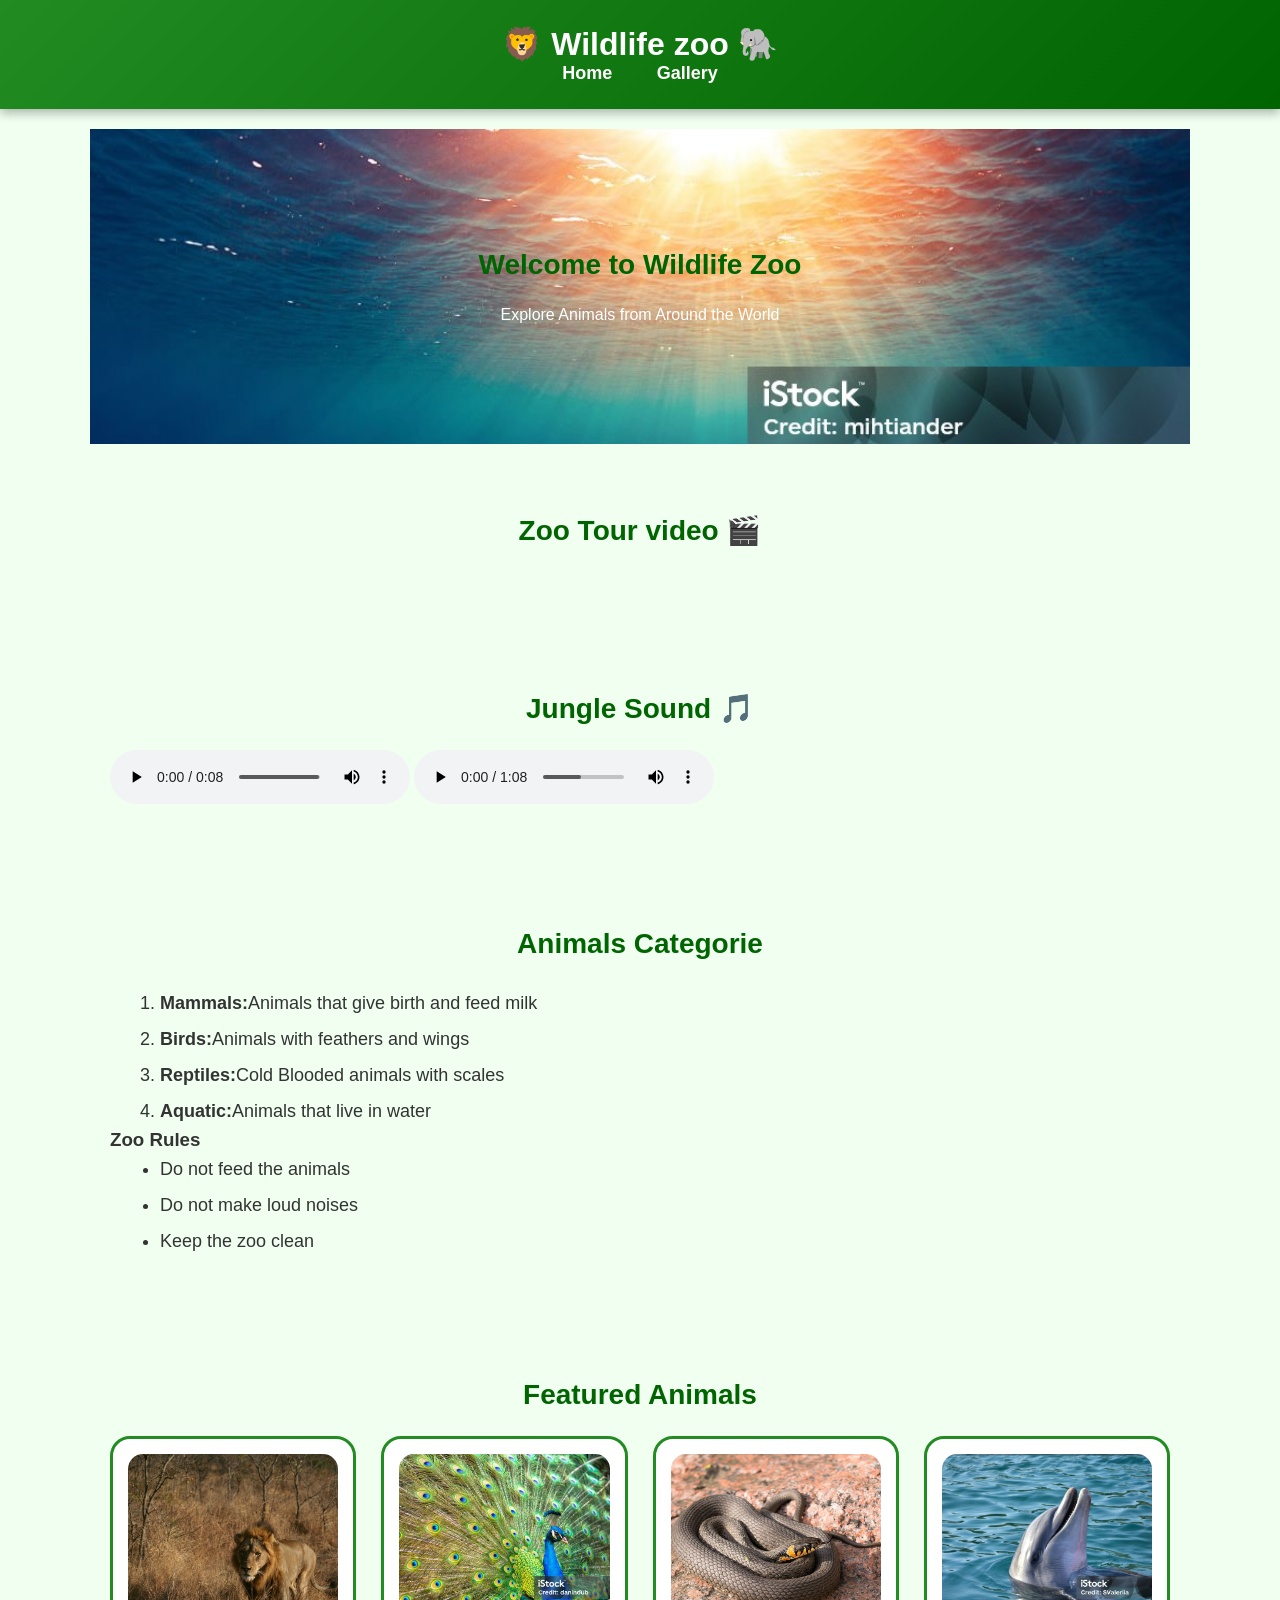
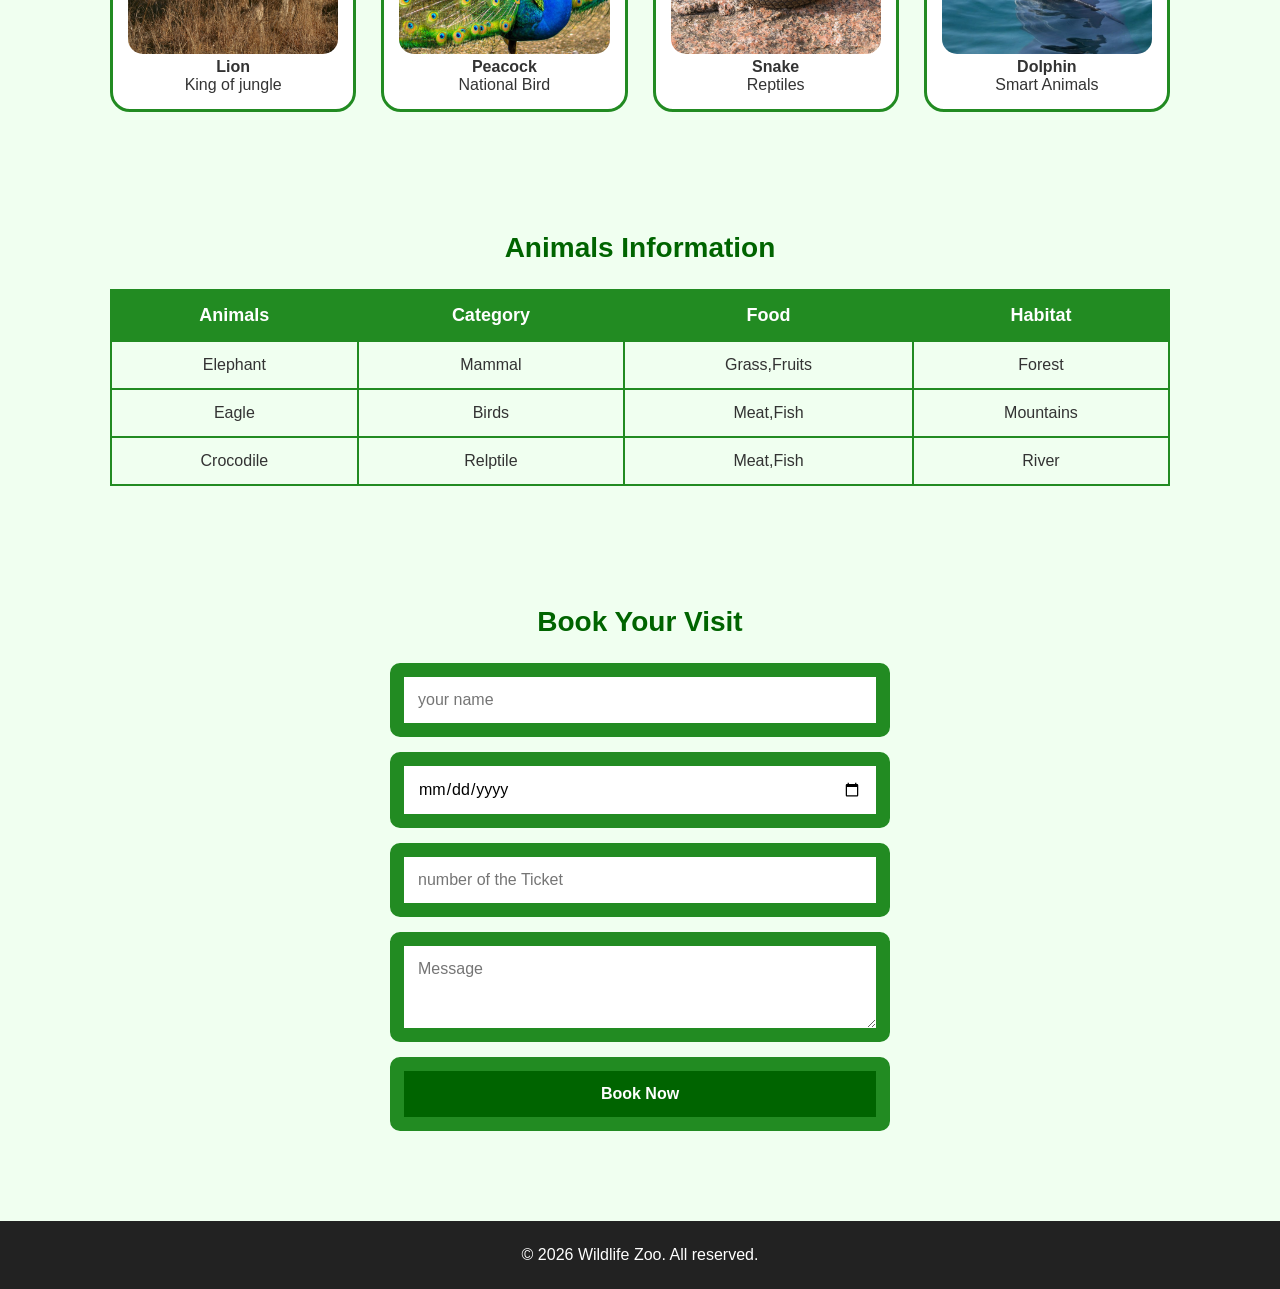
<file: zoo/index.html>
<!DOCTYPE html>
<html lang="en">

<head>
    <meta charset="UTF-8">
    <meta name="viewport" content="width=device-width, initial-scale=1.0">
    <title>Wildlife Zoo</title>
    <link rel="stylesheet" href="style.css">
</head>

<body>
    <header>
        <h1>🦁 Wildlife zoo 🐘</h1>
        <nav>
            <a href="index.html">Home</a>
            <a href="Animal.html">Gallery</a>
        </nav>
    </header>
    <section class="hero">
        <h2>Welcome to Wildlife Zoo</h2>
        <p>Explore Animals from Around the World</p>
    </section>
    <section class="video-section">
        <h2>Zoo Tour video 🎬</h2>
        
    </section>
    <section class="audio-section">
        <h2>Jungle Sound 🎵</h2>
        <audio controls loop src="freesounds123-elephant-sound-579123.mp3"></audio>
        <audio controls loop src="paulyudin-real-estate-real-estate-music-573983.mp3"></audio>
    </section>
    <section class="categories">
        <h2>Animals Categorie</h2>
        <ol>
            <li><b>Mammals:</b>Animals that give birth and feed milk</li>
            <li><b>Birds:</b>Animals with feathers and wings</li>
            <li><b>Reptiles:</b>Cold Blooded animals with scales </li>
            <li><b>Aquatic:</b>Animals that live in water</li>
        </ol>
        <h3>Zoo Rules</h3>
        <ul>
            <li>Do not feed the animals </li>
            <li>Do not make loud noises</li>
            <li>Keep the zoo clean</li>
        </ul>
    </section>
    <section class="grid-section">
        <h2>Featured Animals </h2>
        <div class="animal-grid">
            <div class="card memals">
                <img src="lion.jpg" alt="">
                <h4>Lion</h4>
                <p>King of jungle</p>
            </div>
            <div class="card birds">
                <img src="peacock.jpg" alt="">
                <h4>Peacock</h4>
                <p>National Bird</p>
            </div>
            <div class="card reptilesl ">
                <img src="snack.jpg" alt="">
                <h4>Snake</h4>
                <p>Reptiles</p>
            </div>
            <div class="card aquatic">
                <img src="dolphin.jpg" alt="">
                <h4>Dolphin</h4>
                <p>Smart Animals</p>
       
            </div>
        </div>
    </section>

    <section class="table-section">
        <h2>Animals Information</h2>
        <table>
            <tr>
                <th>Animals</th>
                <th>Category</th>
                <th>Food</th>
                <th>Habitat</th>
            </tr>
            <tr>
                <td>Elephant</td>
                <td>Mammal</td>
                <td>Grass,Fruits</td>
                <td>Forest</td>
            </tr>
            <tr>
                <td>Eagle</td>
                <td>Birds</td>
                <td>Meat,Fish </td>
                <td>Mountains</td>
            </tr>
            <tr>
                <td>Crocodile</td>
                <td>Relptile</td>
                <td>Meat,Fish</td>
                <td>River</td>
            </tr>
        </table>
    </section>
    <section class="contact">
        <h2>Book Your Visit</h2>
        <form>
            <input type="text" placeholder="your name" required>
            <input type="date" required>
            <input type="number" placeholder="number of the Ticket" required>
            <textarea placeholder="Message" rows="3"></textarea>
            <button type="submit">Book Now</button>
        </form>
    </section>
    <footer>
        <p>&copy; 2026 Wildlife Zoo. All reserved.</p>
    </footer>
</body>

</html>
</file>
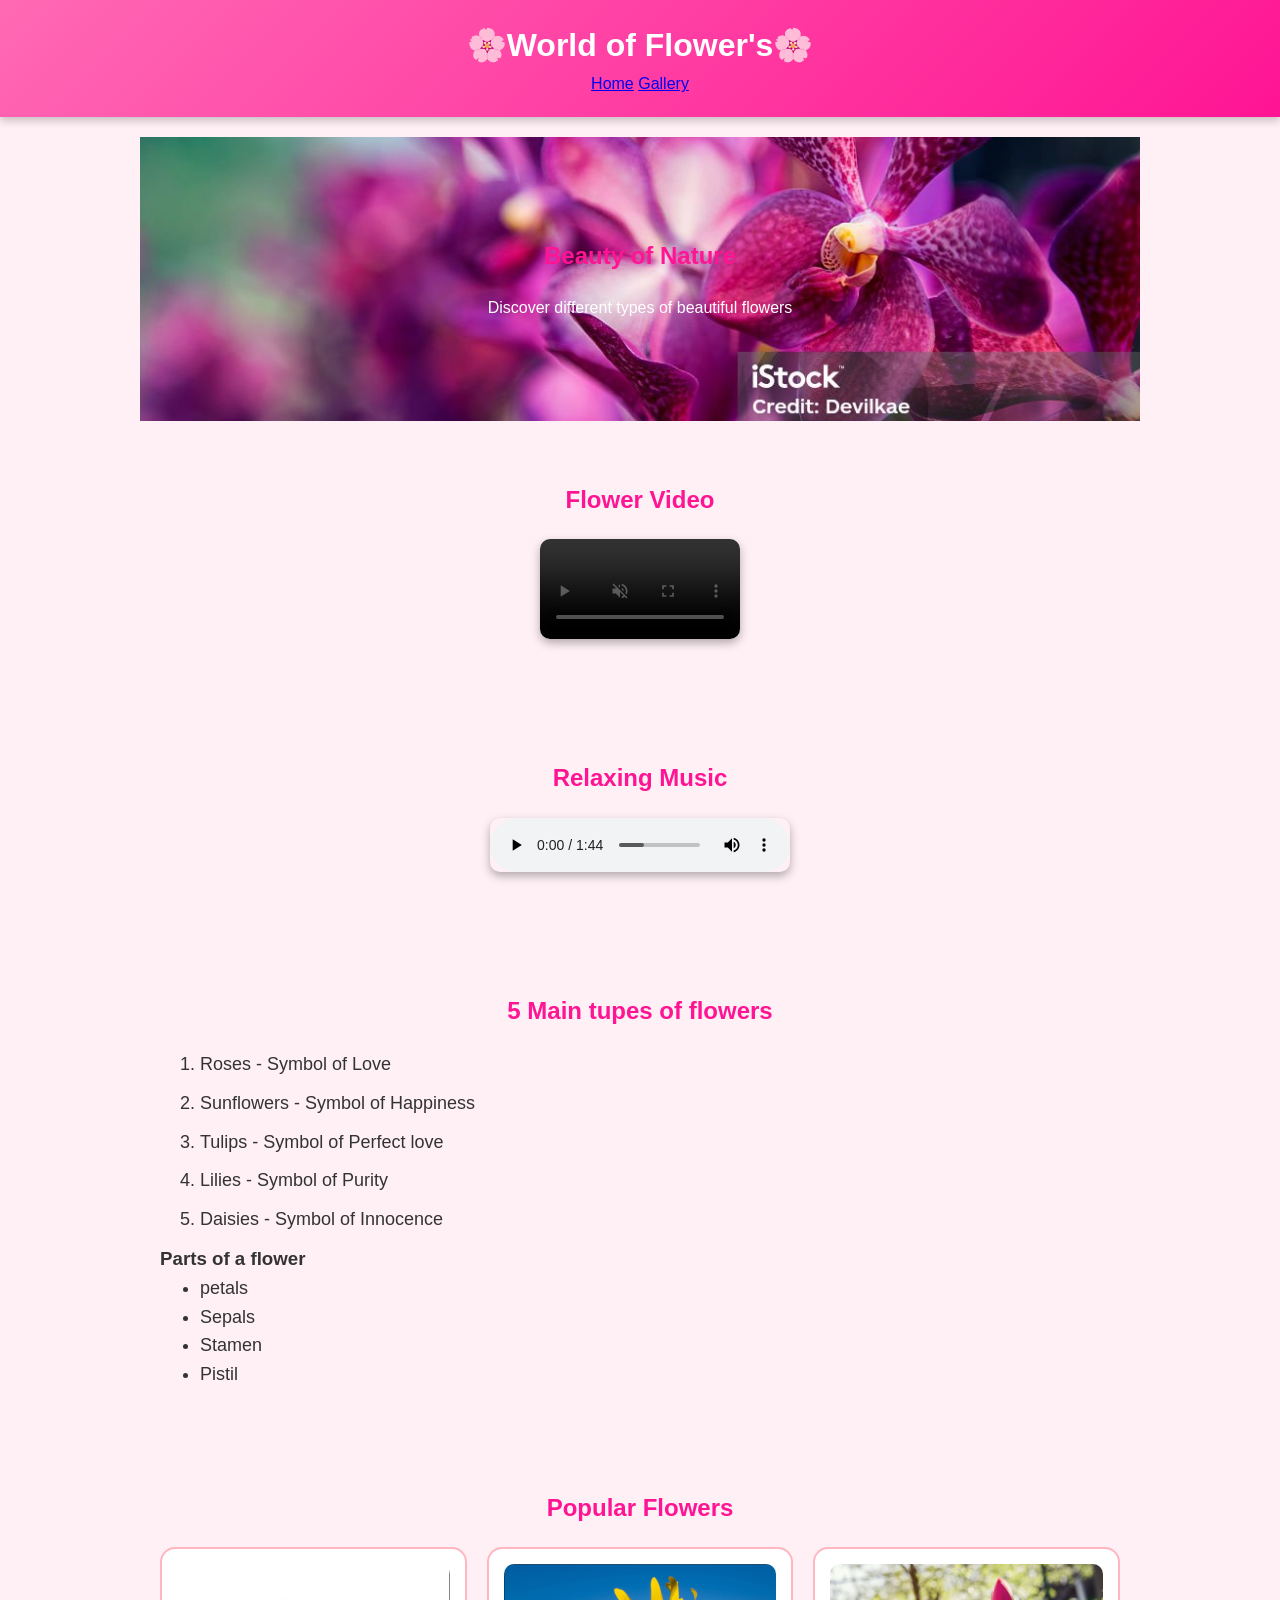
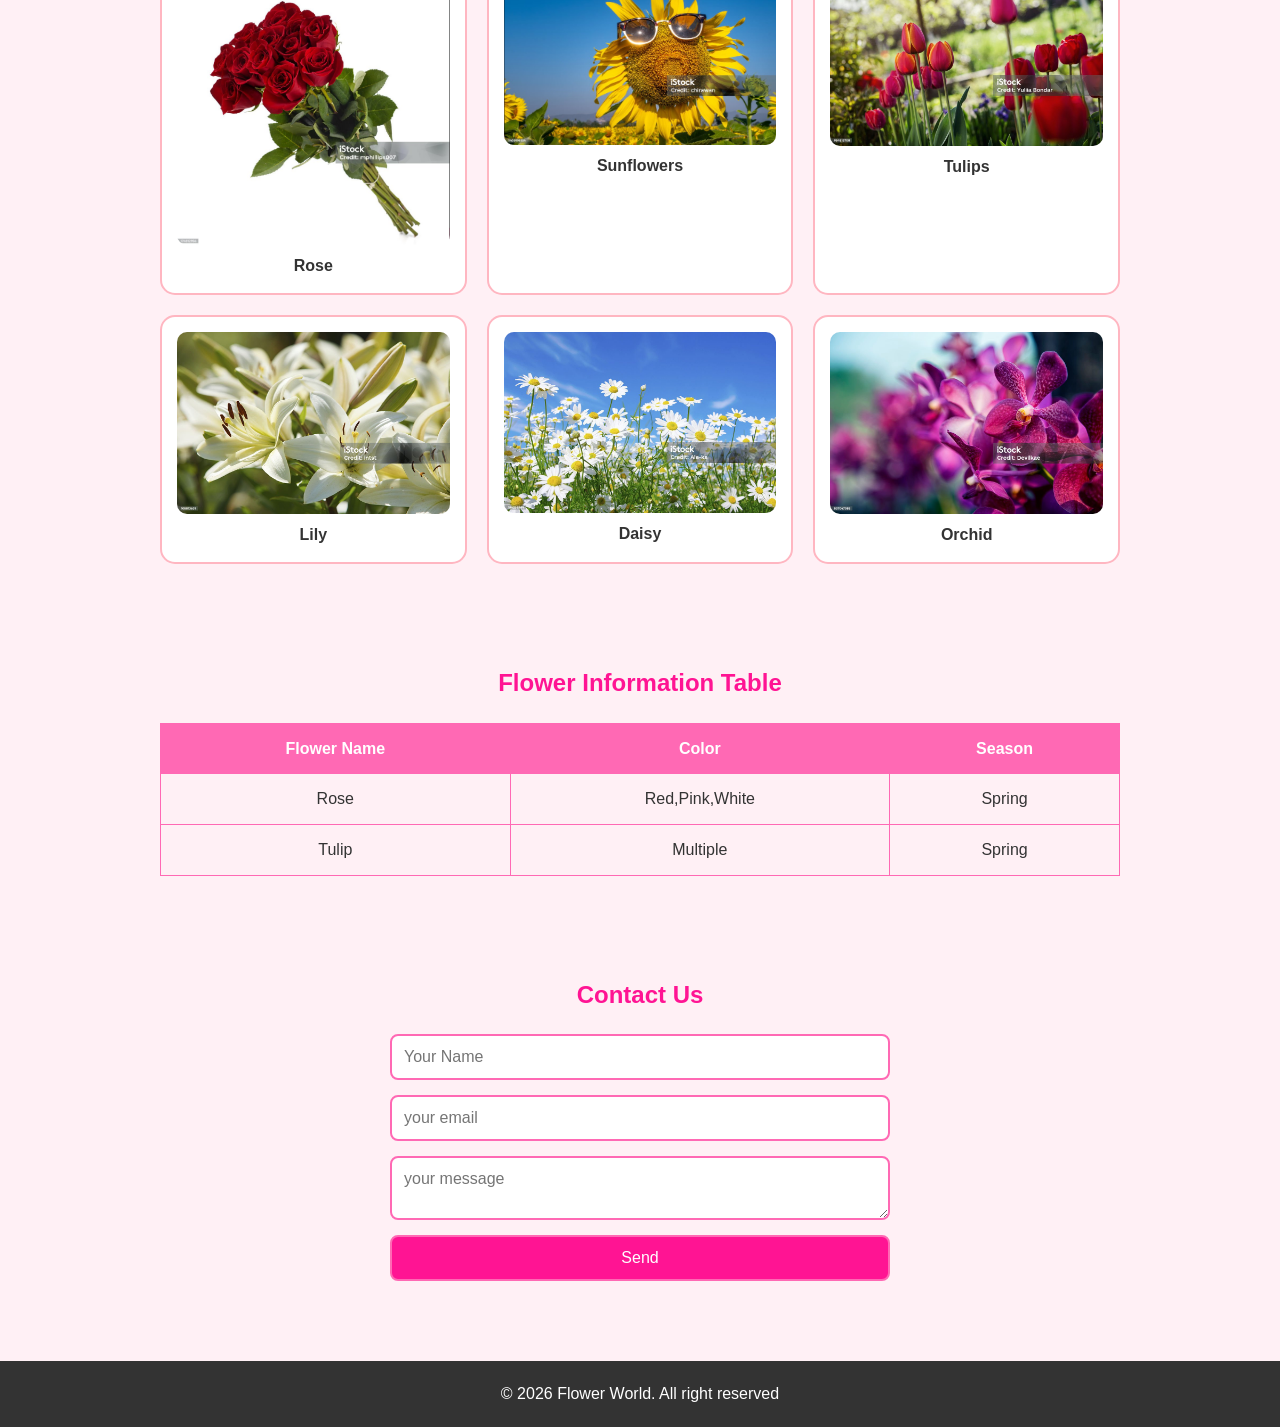
<file: project/Flower/index.html>
<!DOCTYPE html>
<html lang="en">

<head>
    <meta charset="UTF-8">
    <meta name="viewport" content="width=device-width, initial-scale=1.0">
    <title>Types of flowers</title>
    <link rel="stylesheet" href="stylel.css">
</head>

<body>
    <header>
        <h1>🌸World of Flower's🌸</h1>
        <nav>
            <a href="index.html">Home</a>
            <a href="gallery.html">Gallery</a>
        </nav>
    </header>

    <section class="hero">
        <h2>Beauty of Nature</h2>
        <p>Discover different types of beautiful flowers</p>
    </section>
    <section class="video-section">
        <h2>Flower Video</h2>
        <video controls autoplay muted loop width="200" src="flower video.mp4">flower video</video>
    </section>
    <section class="autio-section">
        <h2>Relaxing Music</h2>
        <audio controls loop src="hitslab-football-soccer-football-music-559385 (1).mp3">audio</audio>

    </section>
    <section class="types">
        <h2>5 Main tupes of flowers</h2>
        <ol>
            <li>Roses - Symbol of Love</li>
            <li>Sunflowers - Symbol of Happiness</li>
            <li>Tulips - Symbol of Perfect love</li>
            <li>Lilies - Symbol of Purity </li>
            <li>Daisies - Symbol of Innocence</li>
        </ol>

        <h3>Parts of a flower</h3>
        <ul>
            <li>petals</li>
            <li>Sepals</li>
            <li>Stamen</li>
            <li>Pistil</li>
        </ul>
    </section>
    <section class="grid-section">
        <h2>Popular Flowers</h2>
        <div class="flower-grid">
            <div class="card">
                <img src="12.08.2026_20.30.01_REC.png" alt="">
                <h4>Rose </h4>
            </div>
            <div class="card">
                <img src="12.08.2026_20.23.40_REC.png" alt="">
                <h4>Sunflowers</h4>
            </div>
            <div class="card">
                <img src="istockphoto-954813708-1024x1024.jpg" alt="">
                <h4>Tulips</h4>
            </div>
            <div class="card">
                <img src="lili.jpg" alt="">
                <h4>Lily</h4>
            </div>
            <div class="card">
                <img src="istockphoto-186238864-1024x1024.jpg" alt="">
                <h4>Daisy</h4>
            </div>
            <div class="card">
                <img src="orchad.jpg" alt="">
                <h4>Orchid</h4>
            </div>
        </div>
    </section>
    <section class="tablel-section">
        <h2>Flower Information Table</h2>
        <table>
            <tr>
                <th>Flower Name</th>
                <th>Color </th>
                <th>Season</th>
            </tr>
            <tr>
                <td>Rose</td>
                <td>Red,Pink,White</td>
                <td>Spring</td>
            </tr>
            <tr>
                <td>Tulip</td>
                <td>Multiple</td>
                <td>Spring</td>
            </tr>
        </table>
    </section>
    <Section class="contact">
        <h2>Contact Us</h2>
        <form action="">
            <input type="text" placeholder="Your Name" required>
            <input type="email" placeholder="your email" required>
            <textarea placeholder="your message" row="4"></textarea>
            <button type="submit">Send</button>
        </form>
    </Section>
    <footer>
        <p>&copy; 2026 Flower World. All right reserved</p>
    </footer>
</body>

</html>
</file>
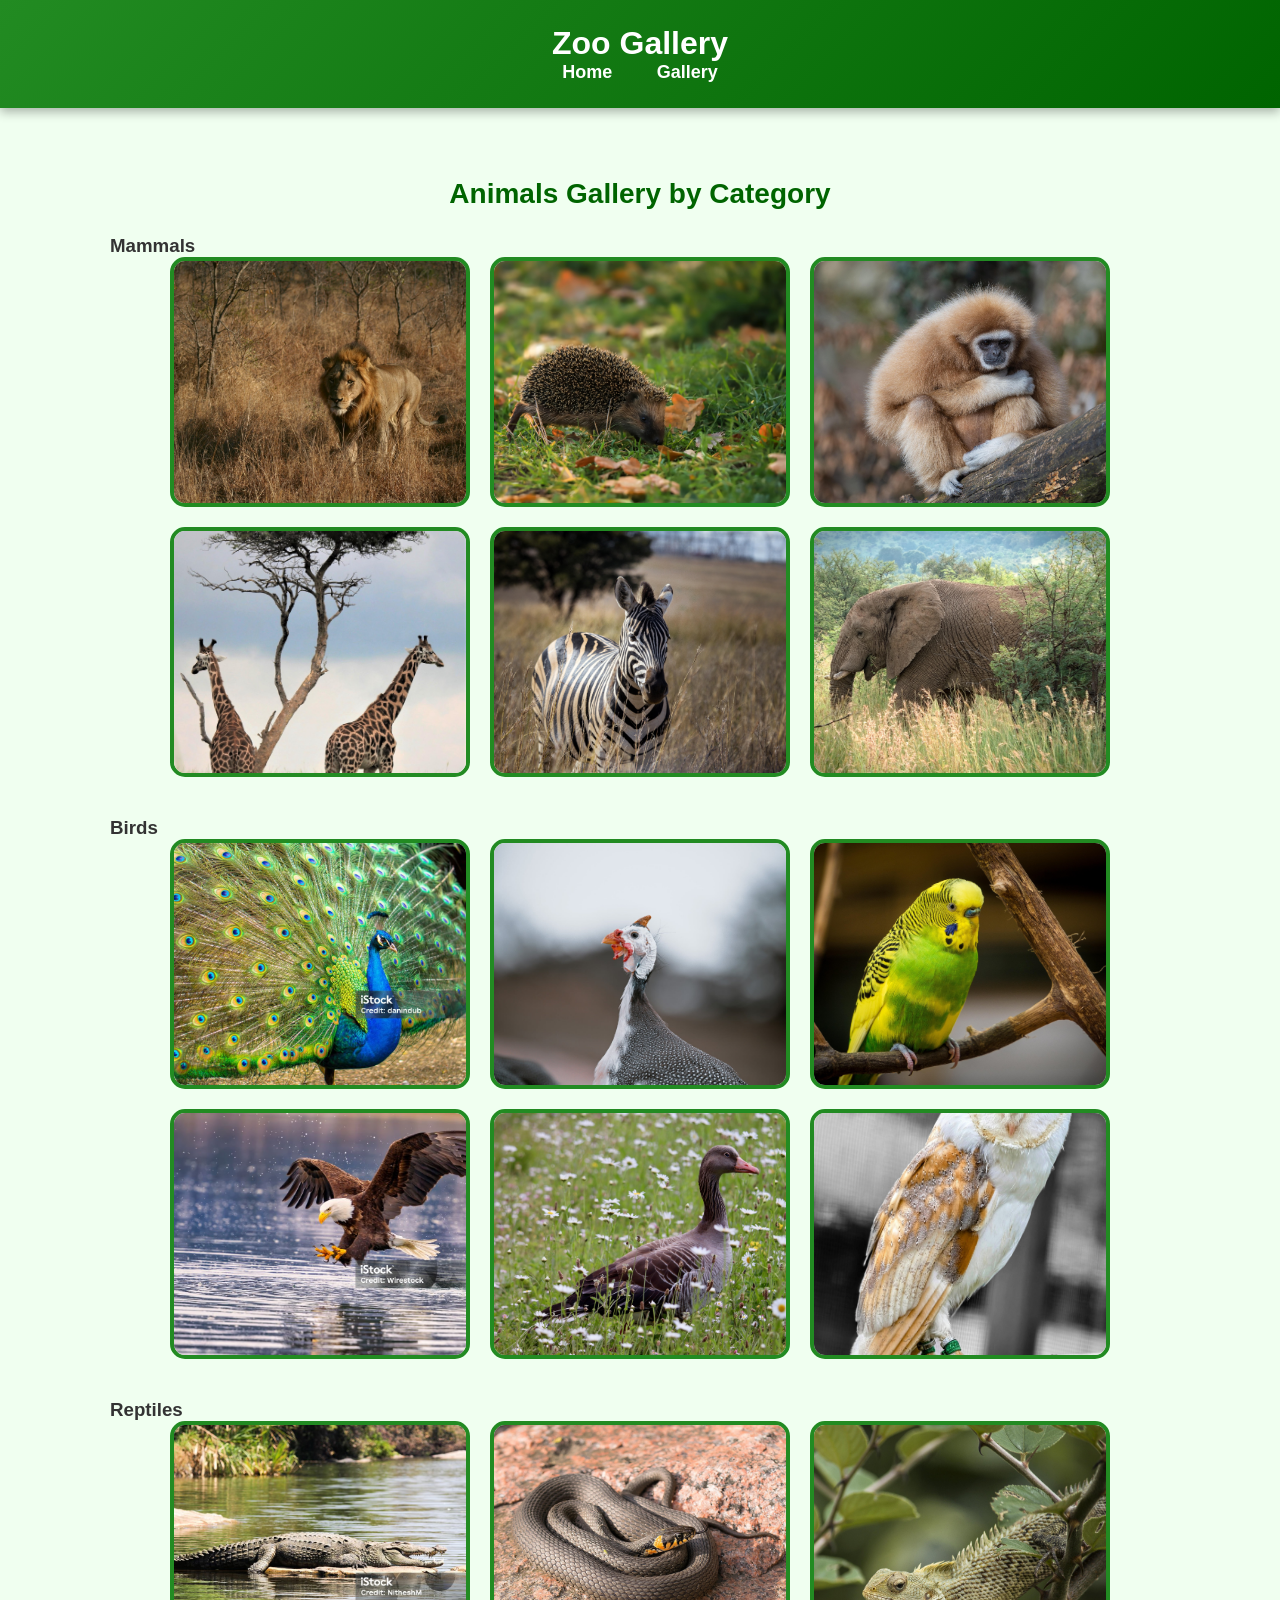
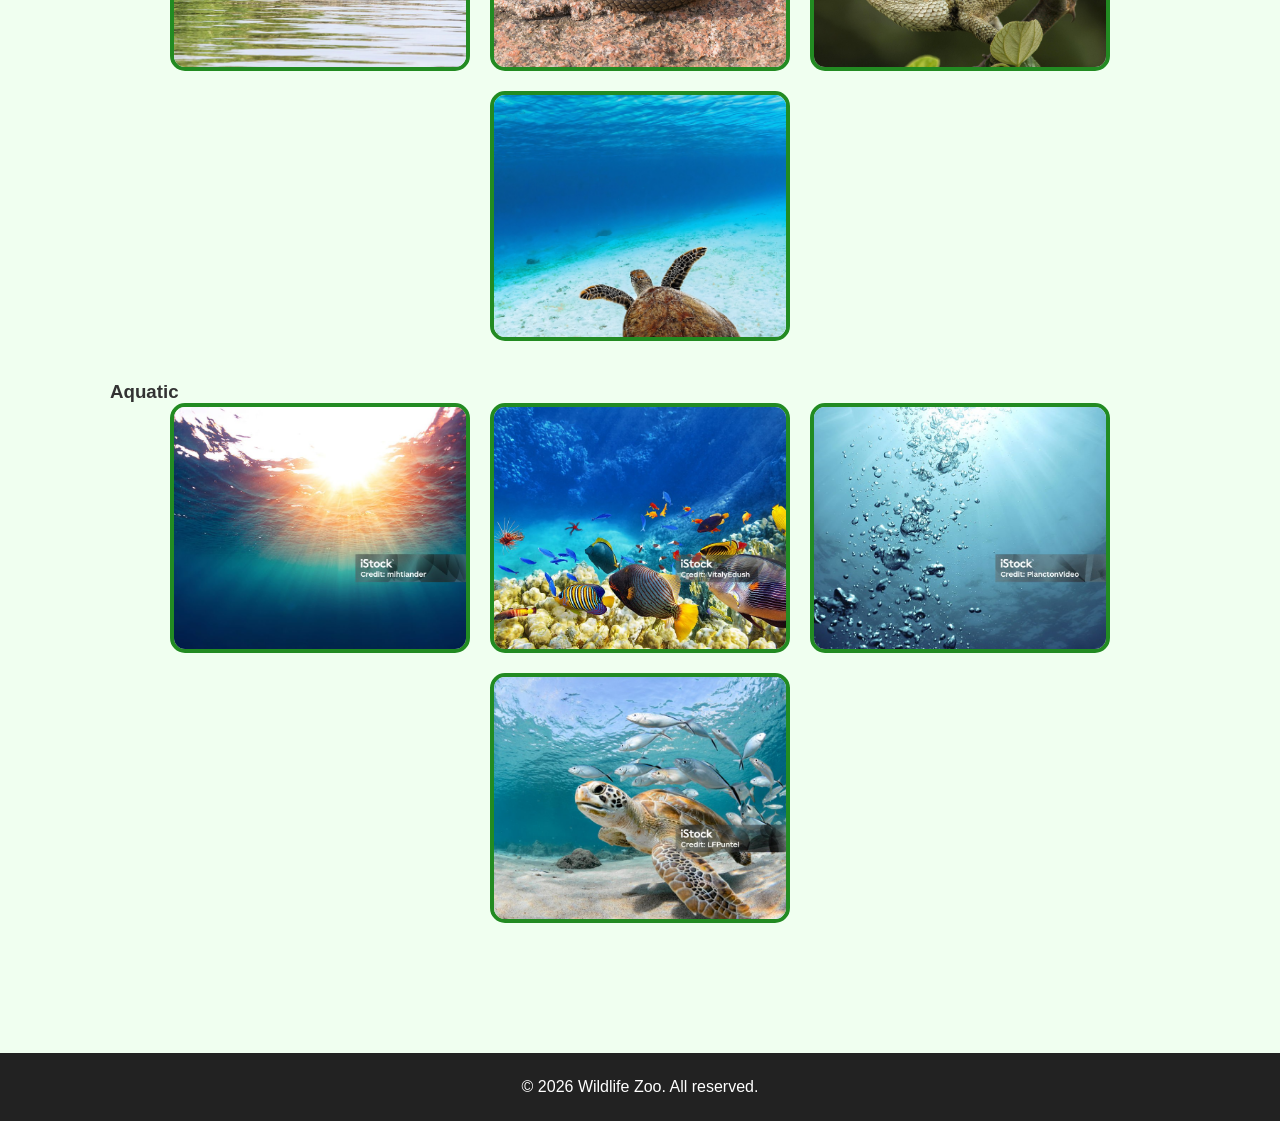
<file: zoo/Animal.html>
<!DOCTYPE html>
<html lang="en">

<head>
    <meta charset="UTF-8">
    <meta name="viewport" content="width=device-width, initial-scale=1.0">
    <title>Zoo Gallery</title>
    <link rel="stylesheet" href="style.css">
</head>

<body>
    <header>
        <h1>Zoo Gallery</h1>
        <nav>
            <a href="index.html">Home</a>
            <a href="gallery.html">Gallery</a>
        </nav>
    </header>
    <section class="gallery">
        <h2> Animals Gallery by Category</h2>
        <h3>Mammals</h3>
        <div class="gallery-container">
            <img src="lion.jpg" alt="">
            <img src="mem.jpg" alt="">
            <img src="monkmem.jpg" alt="">
            <img src="zoramem.jpg" alt="">
            <img src="zebmem.jpg" alt="">
            <img src="elephent.jpg" alt="">
        </div>
        <h3>Birds</h3>
        <div class="gallery-container">
            <img src="peacock.jpg" alt="">
            <img src="tebirds.jpg" alt="">
            <img src="pabird.jpg" alt="">
            <img src="eagle.jpg" alt="">
            <img src="dubirds.jpg" alt="">
            <img src="oilbirds.jpg" alt="">
        </div>
        <h3>Reptiles</h3>
        <div class="gallery-container">
            <img src="crocodile.jpg" alt="">
            <img src="snack.jpg" alt="">
            <img src="repger.jpg" alt="">
            <img src="tutaqu.jpg" alt="">
        </div>
        <h3>Aquatic</h3>
        <div class="gallery-container">
            <img src="rayaqu.jpg" alt="">
            <img src="aqfish.jpg" alt="">
            <img src="aquatic.jpg" alt="">
            <img src="aqutut.jpg" alt="">
        </div>
    </section>
    <footer>
        <p>&copy; 2026 Wildlife Zoo. All reserved.</p>
    </footer>

</body>

</html>
</file>
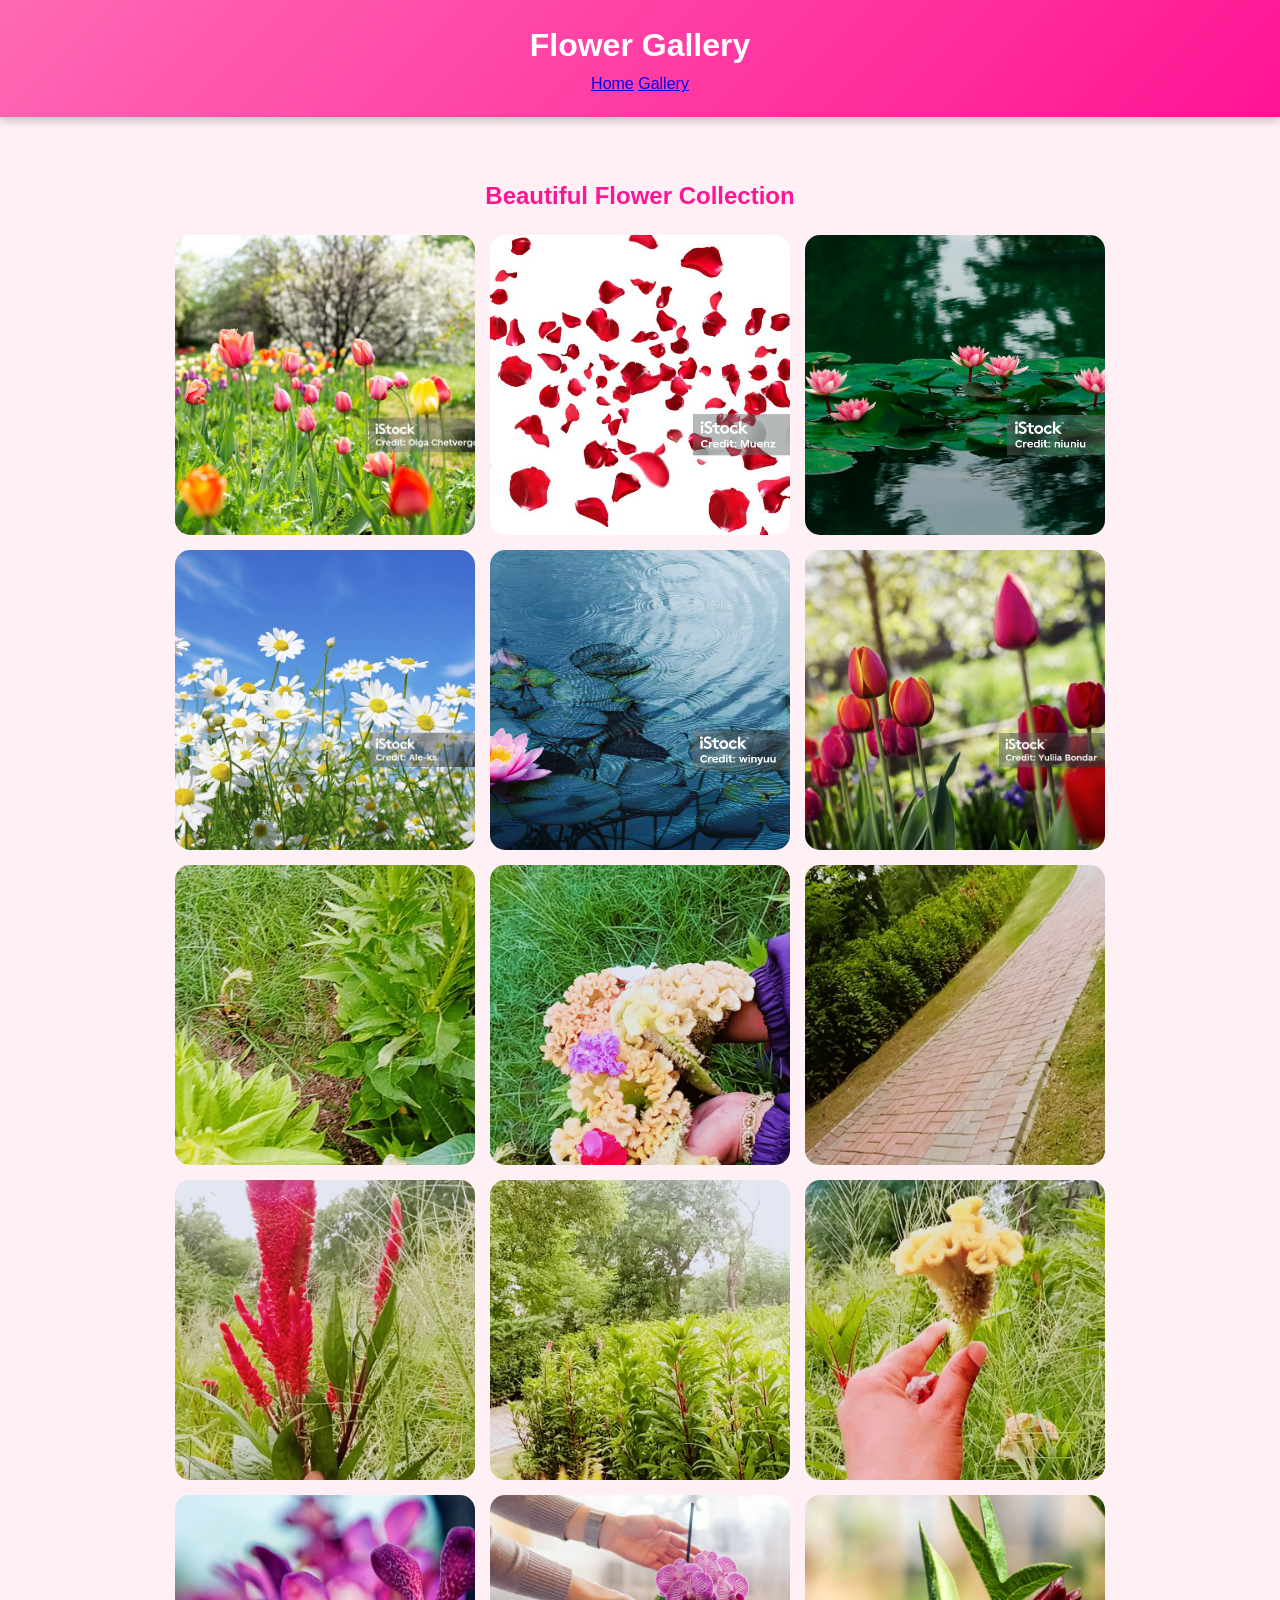
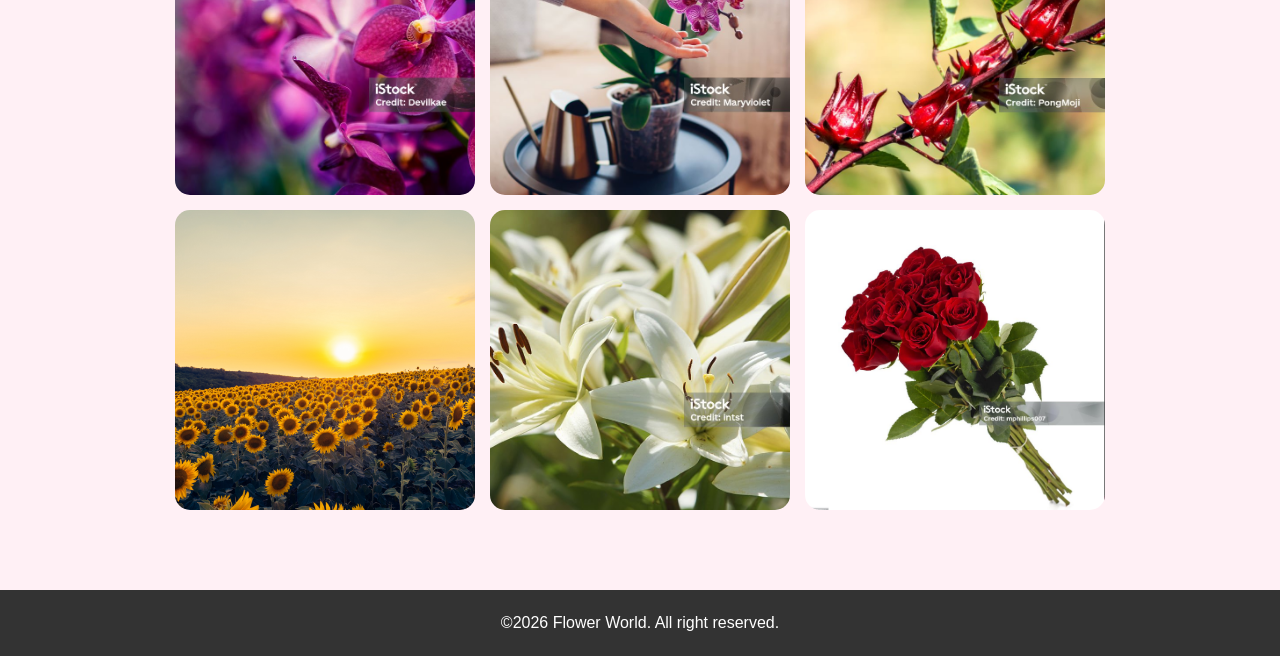
<file: project/Flower/gallery.html>
<!DOCTYPE html>
<html lang="en">
<head>
    <meta charset="UTF-8">
    <meta name="viewport" content="width=device-width, initial-scale=1.0">
    <title>Flower Gallery</title>
    <link rel="stylesheet" href="stylel.css">
</head>
<body>
     <header>
        <h1>Flower Gallery</h1>
        <nav>
            <a href="index.html">Home</a>
            <a href="gallery.html">Gallery</a>
        </nav>
    </header>
    
    <section class="gallery">
    <h2>Beautiful Flower Collection</h2>
    <div class="gallery-container">
        <img src="istockphoto-1222926615-1024x1024.jpg" alt="">
        <img src="istockphoto-1297205292-1024x1024.jpg" alt="">
        <img src="istockphoto-1336842673-1024x1024.jpg" alt="">
        <img src="istockphoto-186238864-1024x1024.jpg" alt="">
        <img src="istockphoto-1982482150-1024x1024.jpg" alt="">
        <img src="istockphoto-954813708-1024x1024.jpg" alt="">
        <img src="Image 2026-08-12 at 7.55.36 PM.jpeg" alt="">
        <img src="aImage 2026-08-12 at 7.55.37 PM.jpeg" alt="">
        <img src="bImage 2026-08-12 at 7.55.36 PM.jpeg" alt="">
        <img src="flower-me.jpeg" alt="">
        <img src="pp Image 2026-08-12 at 7.55.37 PM.jpeg" alt="">
        <img src="sApp Image 2026-08-12 at 7.55.40 PM.jpeg" alt="">
        <img src="orchad.jpg" alt="">
        <img src="orchad1.jpg" alt="">
        <img src="patel.jpg" alt="">
        <img src="niki_emmert-sunflowers-8980921.jpg" alt="">
        <img src="lili.jpg" alt="">
        <img src="12.08.2026_20.30.01_REC.png" alt="">
    </div>
    </section>
    <footer>
        <p>
            &copy;2026 Flower World. All right reserved.
        </p>
    </footer>
</body>
</html>
</file>
<file: zoo/style.css>
*{
    margin: 0px;
    padding: 0px;
    box-sizing: border-box;
    font-family: 'verdana',sans-serif;
}
body{
    background-color: #f0fff0;
    color: #333;
}
header{
    background: linear-gradient(135deg,#228b22,#006400);
    color: white;
    text-align: center;
    padding: 25px;
    position: sticky;
    top: 0;
    box-shadow: 0 4px 10px rgba(0, 0, 0, 0.3);
}
nav a{
    color: white;
    text-decoration: none;
    margin: 0 20px;
    font-weight: bold;
    font-size: 18px;
    transition: color 0.3s ease;
}
nav a :hover {
    color: #ffff00;
}
.hero{
    background-image: url(rayaqu.jpg);
    background-size: cover;
    background-position: center;
    color: white;
    text-align: center;
    padding: 120px 20px;
    animation: fadeIn 2s ease-in;
}
@keyframes fadeIn{
    from{
        opacity: 0;
        transform: translateY(-20px);
    }
    to{
        opacity: 1;
        transform: translatey(0);
    }
}
section{
    padding: 50px 20px;
    margin: 20px auto;
    max-width: 1100px;
}
h2{
    text-align: center;
    color: #006400;
    margin-bottom: 25px;
    font-size: 28px;
}
.audio,video{
    display: block;
    margin: 20px auto;
    border-radius: 15px;
    box-shadow: 0 6px 15px rgba(0, 0,0, 0.4);
}
ol,ul{
    margin-left: 50px;
    font-size: 18px;
    line-height: 2;
}
.animal-grid{
    display: grid;
    grid-template-columns: repeat(4,1fr);
    gap: 25px;
}
.card{
    background:white;
    border: 3px solid #228b22;
    border-radius: 20px;
    text-align: center;
    padding: 15px;
    transition: transform 0.4s ease,box-shadow 0.4s ease;
    position: relative;
}
.card :hover{
    transform: scale(1.05) rotate(2deg);
    box-shadow: 0 15px 25px rgba(34, 139,34, 0.4);
}
.card img{
    width: 100%;
    height: 200px;
    object-fit: cover;
    border-radius: 15px;

}
table{
    width: 100%;
    border-collapse: collapse;
    margin-top: 20px;
}
th,td{
    border: 2px solid #228b22;
    padding: 14px;
    text-align: center;
}
th{
    background-color: #228b22;
    color: white;
    font-size: 18px;
}
form{
    display: flex;
    flex-direction: column;
    gap: 15px;
    max-width: 500px;
    margin: auto;
}
input,textarea,button{
    padding: 14px;
    border: 14px solid #228b22;
    border-radius: 10px;
    font-size: 16px;
}
button{
    background-color: #006400;
    color: white;
    cursor: pointer;
    font-weight: bold;
    transition: background 0.3s ease;
}
button :hover{
    background-color: #228b22;
}
.gallery-container{
    display: flex;
    flex-wrap: wrap;
    justify-content: center;
    gap: 20px;
    margin-bottom: 40px;
}
.gallery-container img{
    width: 300px;
    height: 250px;
    object-fit: cover;
    border-radius: 15px;
    border: 4px solid #228b22;
    transition: transform 0.5s ease;
    animation: bounce 3s infinite;
}
.gallery-container img :hover{
    transform: scale(1.1);
}
@keyframes bounce{
    0%,100% {
        transform: translateY(0);
    }
    50%{
        transform: translateY(-15px);
    }
}
footer{
    background-color: #222;
    color: white;
    text-align: center;
    padding: 25px;
    margin-top: 40px;
}
@media(max-width:900px){
    .animal-grid{
        grid-template-columns: repeat(4,1fr);
    }
}
</file>
<file: project/Flower/stylel.css>
*{
    margin: 0px;
    padding: 0px;
    box-sizing: border-box;
    font-family: 'arial', sans-serif;   
}
body{
    background-color: #fff0f5;
    color: #333;
    line-height: 1.6;
}
header{
    background: linear-gradient(135deg,#ff69b4,#ff1493);
    color: white;
    text-align: center;
    padding: 20px;
    position: sticky;
    top: 0px;
    z-index: 100px;
    box-shadow: 0 4px 8px rgba(0,0, 0, 0.2);
}
nav a:hover{ 
    color: #ffff00;
}
.hero{
    background-image: url(orchad.jpg);
    background-size: cover;
    background-position: center;
    color: white;
    text-align: center;
    padding: 100px 20px;
    animation: fadein 2s ease-in;
}
@keyframes fadeIn {
    from{
        opacity: 0;
    }
    to{
        opacity: 1;
    }
}
section{
    padding: 40px 20px;
    margin: 20px auto;
    max-width: 1000px;

}
h2{
    text-align: center;
    color: #ff1493;
    margin-bottom: 20px;

}
video,audio{
    display: block;
    margin: 20px auto;   
    border-radius: 10px;   
    box-shadow: 0 4px 10px rgba(0, 0,0,0.3);
}
ol,ul{
    margin-left: 40px;
    font-size: 18px;

}
ol li {
    margin: 10px 0;
}
.flower-grid{
    display: grid;
    grid-template-columns: repeat(3,1fr);
    gap: 20px;
}
.card{
    background: white;
    border: 2px solid #ffb6c1;
    border-radius: 15px;
    text-align: center;
    padding: 15px;
    transition: transform 0.3s ease,box-shadow 0.3s ease ;
}
.card :hover{
    transform: translateY(-10px);
    box-shadow: 0 10px 20px rgba(255,20,147,0.3);
}
.card img{
    width: 100%;
    border-radius: 10px;
}
table{
    width: 100%;
    border-collapse: collapse;
    margin-top: 20px;
}
th,td{
    border: 1px solid #ff69b4;
    padding: 12px;
    text-align: center;
}
th{
    background-color: #ff69b4;
    color: white;
}
form{
    display: flex;
    flex-direction: column;
    gap: 15px;
    max-width: 500px;
    margin: auto;
}
input ,textarea,button{
    padding: 12px;
    border: 2px solid #ff69b4;
    border-radius: 8px;
    font-size: 16px;
}
button{
    background-color: #ff1493;
    color: white;
    cursor: pointer;
    transition :  background   0.3s ease ;

}
button :hover{
    background-color: #ff60b4;

}
.gallery-container{
    display: flex;
    flex-wrap: wrap;
    justify-content: center;
    gap: 15px;
}
.gallery-container img{
    width:300px;
    height: 300px;
    object-fit: cover;
    border-radius: 15px;
    transition: transform 0.5s ease;
    animation:bounce 2s infinite ;
}
.gallery-container img:hover{
    transform: scale(1.1) rotate(5deg) ;
}
@keyframes bounce{
    0%,100%{
        transform: translatey(0);
    }
    50%{
        transform: translateY(-10px);
    }
}
footer{
    background-color: #333;
    color: white;
    text-align: center;
    padding: 20px;
    margin-top: 40px;

}
@media (max-width:768px){
    .flower-grid{
        grid-template-columns: repeat(2,1fr);
    }
}
</file>
